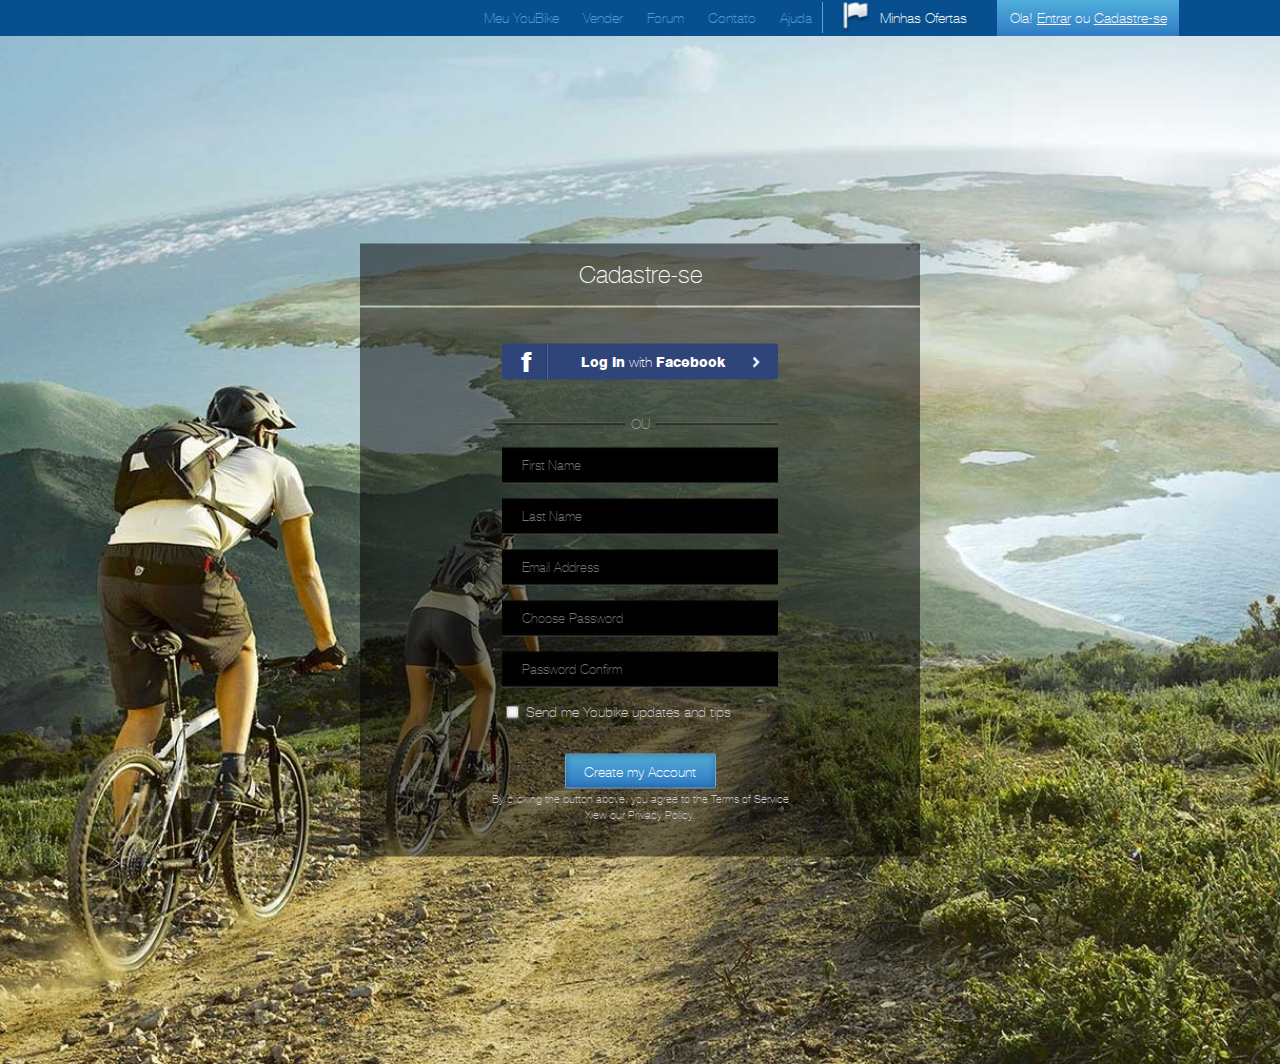
<file: Bikes/index.html>
<!DOCTYPE html>
<html>
<head>
	<meta charset="utf-8">
	<link rel="stylesheet" type="text/css" href="css/reset.css">
	<link rel="stylesheet" type="text/css" href="css/style.css">
	<title>Homework 5</title>

</head>
<body>
<div class="wrapper">
	<header>
		<nav>
			<ul class="menu">
				<li><a href="#">Meu YouBike</a></li>
				<li><a href="#">Vender</a>
				</li><li><a href="#">Forum</a></li>
				<li><a href="#">Contato</a></li>
				<li><a href="#">Ajuda</a></li>
				<li>
					<img src="img/flag.png"><span class="user-name">Minhas Ofertas</span><span class="invite">Ola! <a href="#">Entrar</a> ou <a href="#">Cadastre-se</a></span>
				</li>
			</ul>
		</nav>
	</header>
	<main>
		<div class="content">
			<div class="vender-form">
				<header class="vender">
					Cadastre-se
				</header>				
				<div class="form">
					<form action="#" method="post" class="vender">
						<button class="facebook">
							<span class="fb-logo">f</span>
							<span class="fb-text"><span class="fb-bold">Log In</span> with <span class="fb-bold">Facebook</span></span>
							<img src="img/gt.png">
						</button>
						<fieldset>
							<legend>OU</legend>
							<ul>
								<li>
									<input type="text" name="firstName" placeholder="First Name">
								</li>
								<li>
									<input type="text" name="lastName" placeholder="Last Name">
								</li>
								<li>
									<input type="email" name="email" placeholder="Email Address">
								</li>
								<li>
									<input type="password" name="pwd1" placeholder="Choose Password">
								</li>
								<li>
									<input type="password" name="pwd2" placeholder="Password Confirm">
								</li>
								<li>
									<input type="hidden" name="sendBike" value="0">									
									<input type="checkbox" name="sendBike" id="send-bike">
									<label for="send-bike">Send me Youbike updates and tips</label>
								</li>
								<li>
									<input type="submit" value="Create my Account">									
								</li>
							</ul>
						</fieldset>
					</form>
				</div>
				<footer class="vender">
					<p>By clicking the button above, you agree to the Terms of Service Xiew our Privacy Policy.</p>
				</footer>
			</div>
		</div>
	</main>
</div>
</body>
</html>
</file>
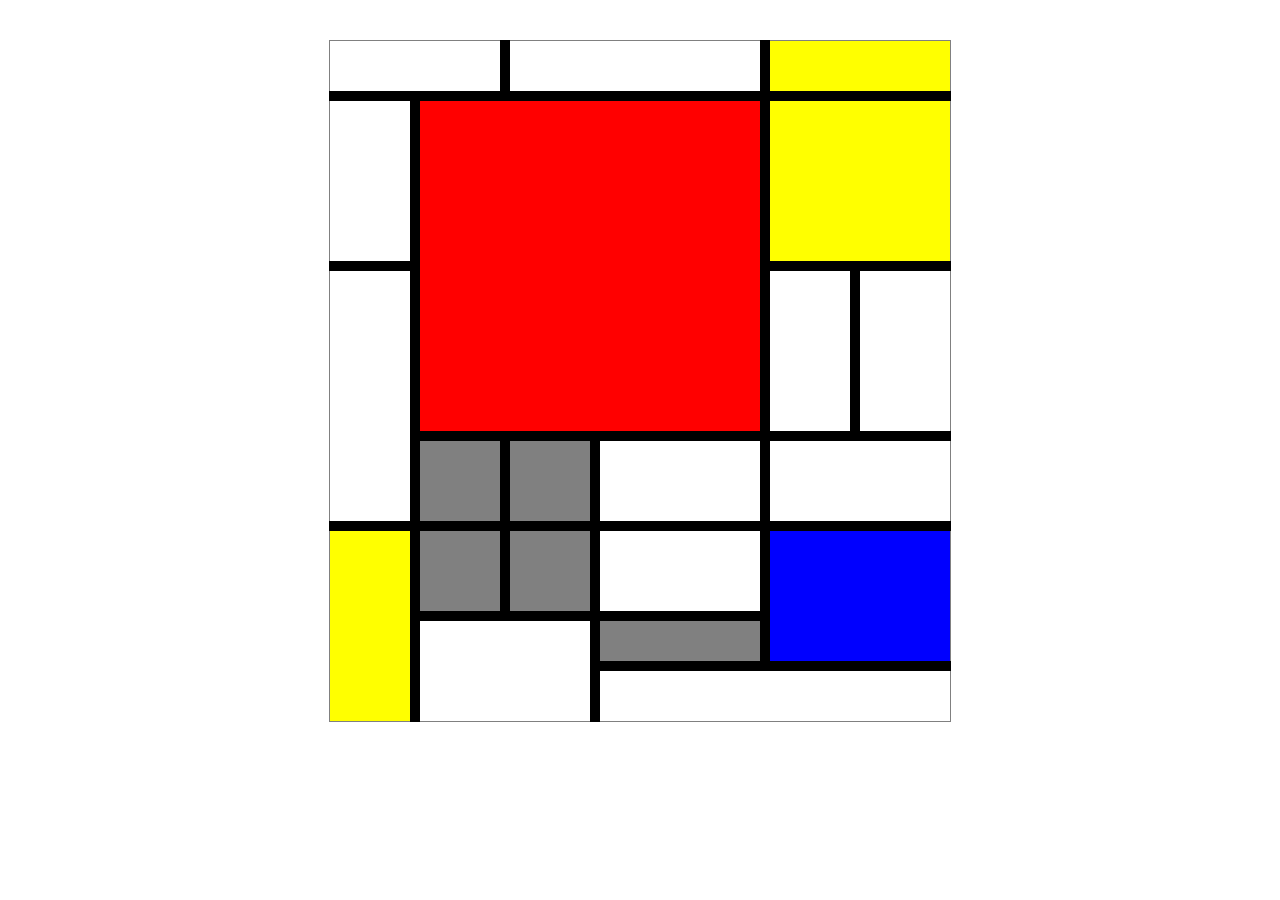
<file: Picture/index.html>
<!DOCTYPE html>
<html>
<head>
	<title>Композиция с красным, синим и желтым</title>
	<meta charset="utf-8">
	<link rel="stylesheet" type="text/css" href="css/reset.css">
	<link rel="stylesheet" type="text/css" href="css/style.css">
</head>
<body>
	<main>
		<div class="picture">
			<table>
				<tr>
					<td colspan="2" class="td-top td-left"></td>
					<td colspan="3" class="td-top"></td>
					<td colspan="2" class="td-yellow td-right td-top"></td>
				</tr>
				<tr>			
					<td class="td-left td-high"></td>
					<td colspan="4" rowspan="3" class="td-red"></td>
					<td colspan="2" class="td-yellow td-high td-right"></td>
				</tr>
				<tr>
					<td rowspan="3" class="td-left"></td>
					<td class="td-high">></td>
					<td class="td-high td-right">></td>
				</tr>
				<tr></tr>
				<tr>
					<td class="td-grey"></td>
					<td class="td-grey"></td>
					<td colspan="2"></td>
					<td colspan="2" class="td-right"></td>
				</tr>
				<tr>
					<td rowspan="3" class="td-yellow td-left td-bottom"></td>
					<td class="td-grey"></td>
					<td class="td-grey"></td>
					<td class="td-wide"></td>
					<td colspan="3" rowspan="2" class="td-blue td-right"></td>					
				</tr>
				<tr>
					<td colspan="2" rowspan="2" class="td-bottom"></td>
					<td class="td-grey td-low td-wide"></td>		
				</tr>		
				<tr>
					<td colspan="4" class="td-low td-right td-bottom"></td>
				</tr>
			</table>
		</div>
	</main>
</body>
</html>
</file>
<file: Bikes/css/style.css>
@font-face {
    font-family: 'Helvetica Neue';
    src: url('../fonts/helveticaneue-thin-webfont.woff2') format('woff2'),
         url('../fonts/helveticaneue-thin-webfont.woff') format('woff'),
         url('../fonts/helveticaneue-thin-webfont.ttf') format('truetype');
    font-weight: normal;
    font-style: normal;
}

@font-face {
    font-family: 'Helvetica Neue';
    src: url('../fonts/helveticaneue-heavy-webfont.woff2') format('woff2'),
         url('../fonts/helveticaneue-heavy-webfont.woff') format('woff'),
         url('../fonts/helveticaneue-heavy-webfont.ttf') format('truetype');
    font-weight: bold;
    font-style: normal;
}

body {
	font-family: "Helvetica Neue", Arial, sans-serif;
}

nav {
	background-color: #074f8f;
}

.menu {
	height: 36px;
	margin-left: 470px;
	color: #fff;
	font-size: 0;
}

.menu a,
.menu span {
	color: #4f9ed6;
}

.menu>li {
	display: inline-block;
	height: 36px;
	vertical-align: middle;
}

.menu img {
	display: inline-block;
	height: 31px;
	margin: 2px 0px 3px 0px;
	padding: 0 10px 0 18px;
	border-left: 1px solid #56a2dc;
}

.menu li:last-child span,
.menu li:last-child span a
{
	display: inline;
	font-size: 14px;
	vertical-align: bottom;
	color: #fff;
	line-height: 36px;
}
span.user-name {
	margin-right:30px;
}

span.invite {
	background: rgba(81,176,220,1);
	background: -moz-linear-gradient(top, rgba(81,176,220,1) 0%, rgba(46,121,196,1) 100%);
	background: -webkit-gradient(left top, left bottom, color-stop(0%, rgba(81,176,220,1)), color-stop(100%, rgba(46,121,196,1)));
	background: -webkit-linear-gradient(top, rgba(81,176,220,1) 0%, rgba(46,121,196,1) 100%);
	background: -o-linear-gradient(top, rgba(81,176,220,1) 0%, rgba(46,121,196,1) 100%);
	background: -ms-linear-gradient(top, rgba(81,176,220,1) 0%, rgba(46,121,196,1) 100%);
	background: linear-gradient(to bottom, rgba(81,176,220,1) 0%, rgba(46,121,196,1) 100%);	color: #fff;
	padding: 11px 12px 11px 13px;		
	border 1px solid #5ca5e0;
	box-sizing: border-box;
}

a.invite {
	text-decoration: none;
}

a.invite:hover {
	text-decoration: underline;
}

.menu>li>a {
	padding: 11px 10px 12px 14px;
	display: block;
	font-size: 14px;
	text-align: center;
	text-decoration: none;
	vertical-align: middle;
}

.menu>li>a:hover {
	background-color: #4eabda;
	color: #fff;
}

.menu>li>a.active {
	background-color: #4eabda;
	color: #fff;
}

.content {
	height: 1028px;
	width: 100%;
	background-image: url("../img/background.jpg");
	background-size: cover;
	background-repeat: no-repeat;
	position: relative;
}

.vender-form {
	height: 613px;
	width:  560px;
	background-color: rgba(0, 0, 0, 0);
	position: absolute;
	top: 50%;
	left: 50%;
	transform: translate(-50%, -50%);
	color: #fff;
}

header.vender {
	color: #fff;
	font-size: 24px;
	height: 43px;
	text-align: center;
	padding-top: 19px;
	background-color: rgba(0, 0, 0, 0.5);
}

div.form {
	margin-top: 2px;
	padding: 0 142px;
	height: 484px;
	width: 276px;
	background-color: rgba(0, 0, 0, 0.5);
}

button.facebook {
	background-color: #2f4479;
	border-radius: 2px;
	border: 0;
	font-size: 12px;
	color: #fff;
	height: 36px;
	width: 276px;
	display: inline-block;
	margin: 36px auto;
	text-align: left;
	vertical-align: middle;
	font-family: "Helvetica Neue", Arial, sans-serif;
}

button.facebook span,
button.facebook img {
	display: inline-block;
	text-align: left;
	line-height: 36px;
	margin-top: -1px;
	vertical-align: middle;
}

button.facebook img {
	padding-left: 25px;
}

span.fb-text {
	padding-left: 30px;
}

span.fb-logo {
	font-size: 28px;
	font-weight: bold;
	border-right: 2px groove #4e69ac;
	padding: 0 15px 0 13px;
}

span.fb-text {
	font-size: 14px;
}

span.fb-bold  {
	font-weight: bold;
}

.vender-form fieldset {
	border-top: 2px ridge #666;
}

.vender-form ul li {
	margin: 16px auto;
	height: 35px;
	width: 276px;
	padding: 0;
}

.vender-form input {
	box-sizing: border-box;
	display: inline-block;
	font-family: "Helvetica Neue", Arial, sans-serif;
	height: 100%;
	width: 100%;
	background-color: #000;
	border:0;
	padding-left: 20px;
	color: #fff;
	vertical-align: middle;
	-webkit-box-shadow: inset 0px 0px 5px 2px rgba(29,26,22,0.2), 0px 1px 0px 0px rgba(75,75,75,1);
	-moz-box-shadow: inset 0px 0px 5px 2px rgba(29,26,22,0.2), 0px 1px 0px 0px rgba(75,75,75,1);
	box-shadow: inset 0px 0px 5px 2px rgba(29,26,22,0.2), 0px 1px 0px 0px rgba(75,75,75,1);
}

.vender-form input:focus:not(#send-bike) {
	background-color: #1b5288;
	border: 0;
	-webkit-box-shadow: inset 0px 0px 5px 2px rgba(29,26,22,0.2), 
		0px 0px 9px 1px rgba(33,119,203,0.77),
		0px 0px 1px 1px rgba(75,75,75,1);
	-moz-box-shadow: inset 0px 0px 5px 2px rgba(29,26,22,0.2), 
		0px 0px 9px 1px rgba(33,119,203,0.77),
		0px 0px 1px 1px rgba(75,75,75,1);
	box-shadow: inset 0px 0px 5px 2px rgba(29,26,22,0.2), 
		0px 0px 9px 1px rgba(33,119,203,0.77),
		0px 0px 1px 1px rgba(75,75,75,1);
}

.vender-form input[type="submit"] {
	height: 35px;
	width: 151px;
	font-family: "Helvetica Neue", Arial, sans-serif;
	display: block;
	margin: 0 auto;
	padding: 0;
	text-align: center;
	vertical-align: middle;
	color: #fff;
	font-size: 14px;
	border: 1px solid #65a8e4;
	border-radius: 2px;
	background: rgba(80,175,219,0.97);
	background: -moz-linear-gradient(top, rgba(80,175,219,0.97) 0%, rgba(46,121,196,1) 100%);
	background: -webkit-gradient(left top, left bottom, color-stop(0%, rgba(80,175,219,0.97)), color-stop(100%, rgba(46,121,196,1)));
	background: -webkit-linear-gradient(top, rgba(80,175,219,0.97) 0%, rgba(46,121,196,1) 100%);
	background: -o-linear-gradient(top, rgba(80,175,219,0.97) 0%, rgba(46,121,196,1) 100%);
	background: -ms-linear-gradient(top, rgba(80,175,219,0.97) 0%, rgba(46,121,196,1) 100%);
	background: linear-gradient(to bottom, rgba(80,175,219,0.97) 0%, rgba(46,121,196,1) 100%);
}

#send-bike {
	height: 13px;
	width: 13px;
}

.vender-form legend {
	text-align: center;
	color: #999;
	font-size: 14px;
	line-height: 1.143;
	padding: 0 6px;

}

label {
	vertical-align: middle;
	font-size: 14px;
	color: #ccc;
}

footer.vender {
	height: 65px;
	width:  310px;
	background-color: rgba(0, 0, 0, 0.5);
	color: #fff;
	padding: 0 125px;
	text-align: center;
	font-size: 11px;
	line-height: 1.455;
	color: #ccc;
}
</file>
<file: Picture/css/style.css>
table {
	border-collapse: collapse;
	margin: 40px auto;
	border: 1px solid grey;
}

td {
	border: 10px solid black;
	padding: 40px;
	font-size: 0;
}

td.td-yellow {
background-color: yellow;
}

td.td-blue {
background-color: blue;
}

td.td-red {
background-color: red;
}

td.td-grey {
background-color: grey;
}

td.td-high {
	padding: 80px 40px
}

td.td-wide {
	padding: 40px 80px
}

td.td-low {
	padding: 20px 40px
}

td.td-right {
	border-right: 0;
	padding-right: 50px;
}

td.td-top {
	border-top: 0;
	padding: 30px 40px 20px 40px;
}

td.td-left {
	border-left: 0;
	padding-left: 40px 20px 40px 30px;
}

td.td-bottom {
	border-bottom: 0;
	padding-bottom: 30px;
}
</file>
